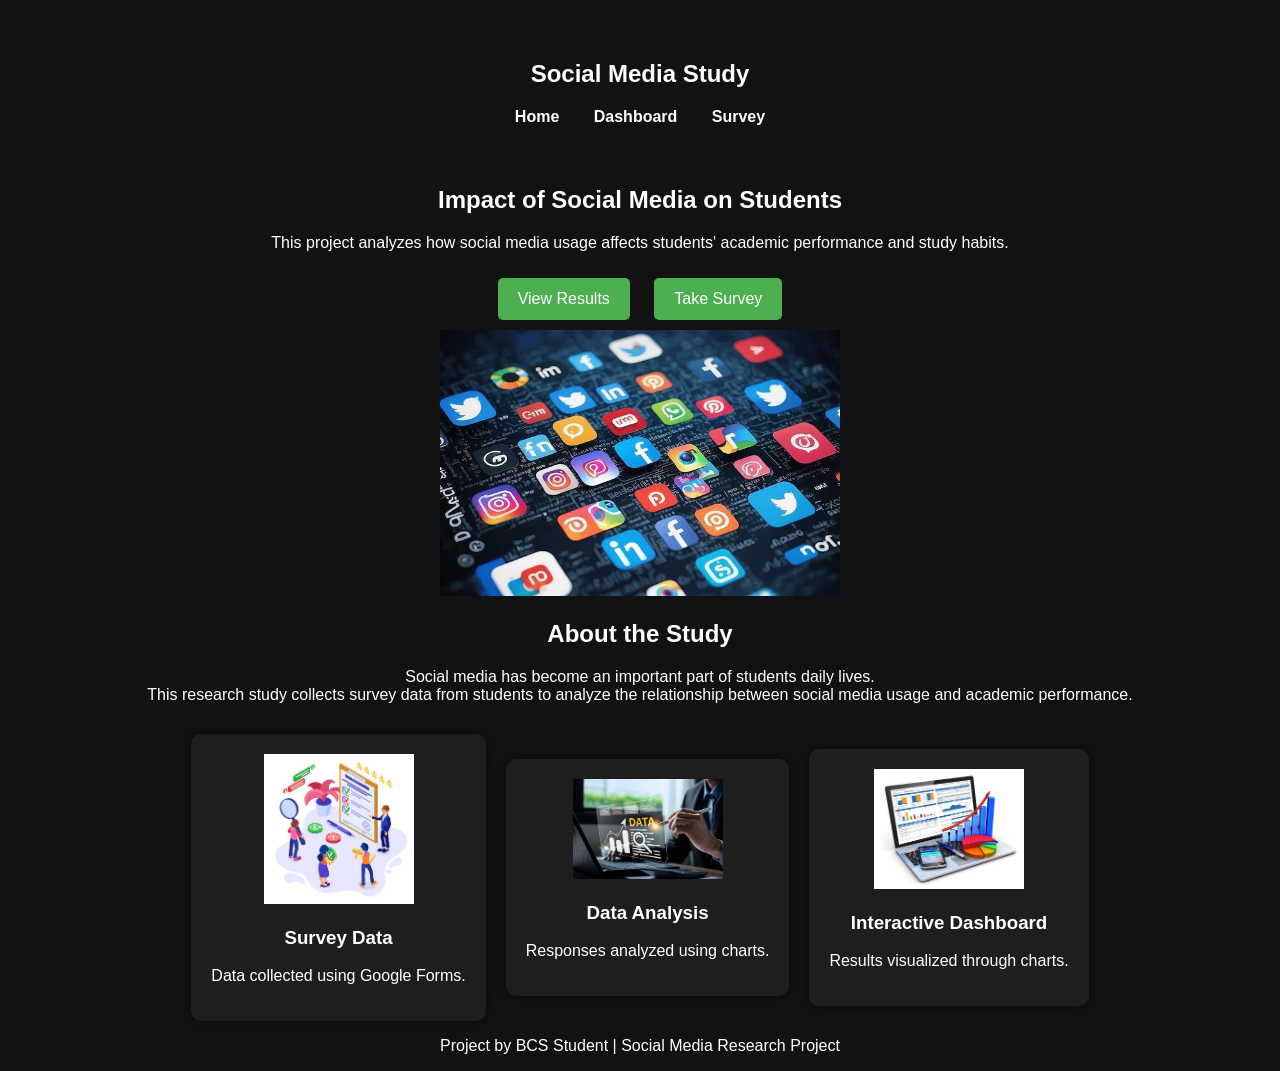
<file: index.html>
<!DOCTYPE html>
<html>
<head>
<title>Social Media Impact on Studies</title>
<link rel="stylesheet" href="style.css">
</head>

<body>

<header class="navbar">
<h2>Social Media Study</h2>

<nav>
<a href="index.html">Home</a>
<a href="dashboard.html">Dashboard</a>
<a href="https://docs.google.com/forms/d/e/1FAIpQLSfhNblCcrlz4e8D6Pw_XtzyBenYHLRHSSJKo-0KEYZOXfsjbg/viewform?usp=publish-editor">Survey</a>
</nav>

</header>


<!-- HERO SECTION -->

<section class="hero">

<div class="hero-text">

<h1>Impact of Social Media on Students</h1>

<p>
This project analyzes how social media usage affects
students' academic performance and study habits.
</p>

<a href="dashboard.html" class="btn">View Results</a>

<a href="https://docs.google.com/forms/d/e/1FAIpQLSfhNblCcrlz4e8D6Pw_XtzyBenYHLRHSSJKo-0KEYZOXfsjbg/viewform?usp=publish-editor" class="btn">
Take Survey
</a>

</div>


<div class="hero-image">
<img src="social-media.jpg" alt="Social Media" width="400">
</div>

</section>


<!-- ABOUT SECTION -->

<section class="about">

<h2>About the Study</h2>

<p>
Social media has become an important part of students
daily lives.<br> 
This research study collects survey data
from students to analyze the relationship between
social media usage and academic performance.
</p>

</section>


<!-- FEATURES SECTION -->

<section class="features">

<div class="card">
<img src="survey.jpg" alt="Survey">
<h3>Survey Data</h3>
<p>Data collected using Google Forms.</p>
</div>

<div class="card">
<img src="analysis.jpg" alt="Analysis">
<h3>Data Analysis</h3>
<p>Responses analyzed using charts.</p>
</div>

<div class="card">
<img src="dashboard.jpg" alt="Dashboard">
<h3>Interactive Dashboard</h3>
<p>Results visualized through charts.</p>
</div>

</section>


<!-- FOOTER -->

<footer>

<p>Project by BCS Student | Social Media Research Project</p>

</footer>

</body>
</html>
</file>
<file: style.css>
body{
font-family:Arial;
background:#121212;
color:white;
margin:0;
text-align:center;
}

header{
padding:40px;
}

.title{
margin-top:20px;
}

.dashboard{
display:grid;
grid-template-columns:repeat(auto-fit,minmax(350px,1fr));
gap:30px;
padding:40px;
}

.image-row{
display:flex;
justify-content:center;
gap:20px;
margin-top:30px;
}

.features{
display:flex;
justify-content:center;
align-items:center;
gap:20px;
margin-top:30px;
}

.features img{
width:150px;
height:auto;
}

.image-row img{
width:170px;
padding:10px;
background:white;
box-shadow:0 2px 8px rgba(0,0,0,0.2);
border-radius:10px;
}

.card{
background:#1e1e1e;
padding:20px;
border-radius:10px;
box-shadow:0 0 10px rgba(0,0,0,0.5);
}
nav a {
  margin-right: 30px;  /* Space between links */
  color: white;
  text-decoration: none;
  font-weight: bold;
}
nav a:last-child {
  margin-right: 0;     /* Remove margin from the last link */
}

.btn{
display:inline-block;
padding:12px 20px;
margin:10px;
background:#4CAF50;
color:white;
text-decoration:none;
border-radius:5px;
}
</file>
